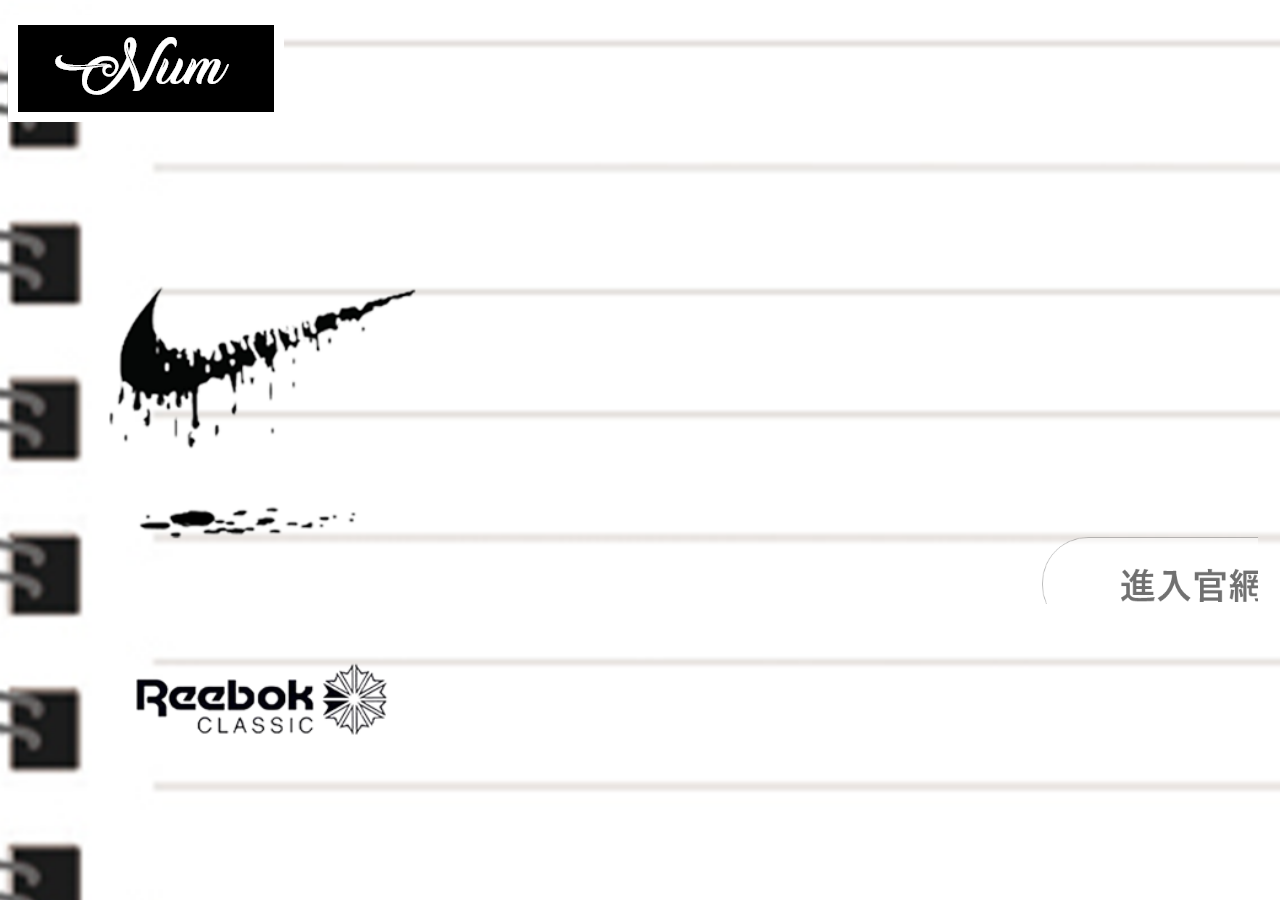
<file: index.html>
<!DOCTYPE html>
<html lang="en">
<head>
    <meta charset="UTF-8">
    <meta name="viewport" content="width=device-width, initial-scale=1.0">
    <meta http-equiv="X-UA-Compatible" content="ie=edge">
    <title>Num</title>
    <link href="./css/style.css" type="text/css" rel="stylesheet">
    <script src="./js/jquery-3.4.1.min.js"></script>
</head>

<body>
    <div class="body">
    <div class="logopic">
        <img src="./img/logo 1.png" id="logow">
        <img src="/RWDF/1 Repeat Grid 1.png" id="logop">
    </div>
    
    <div class="coverflow">
          
        <a href="#"><img src="./img/ADIDAS1.jpg" ></a>
        <a href="#"><img src="./img/NEWBALANCE.jpg"></a>
        <a href="#"><img src="./img/puma1.jpg"></a>
        <a href="#"><img src="./img/REEBOK.jpg"></a>
        <a href="#"><img src="./img/nike.jpg"></a>
    </div>
    <div class="button" onclick="window.location='./1.html'">
          <img src="./img/Repeat Grid 2@2x.png"  id="entrybt" type="button">
          <img src="RWDF\Repeat Grid 2.png" id="entrybt1"type="button">
        </div>
    </div>
    <script src="./js/action.js"></script>
</body>
</file>
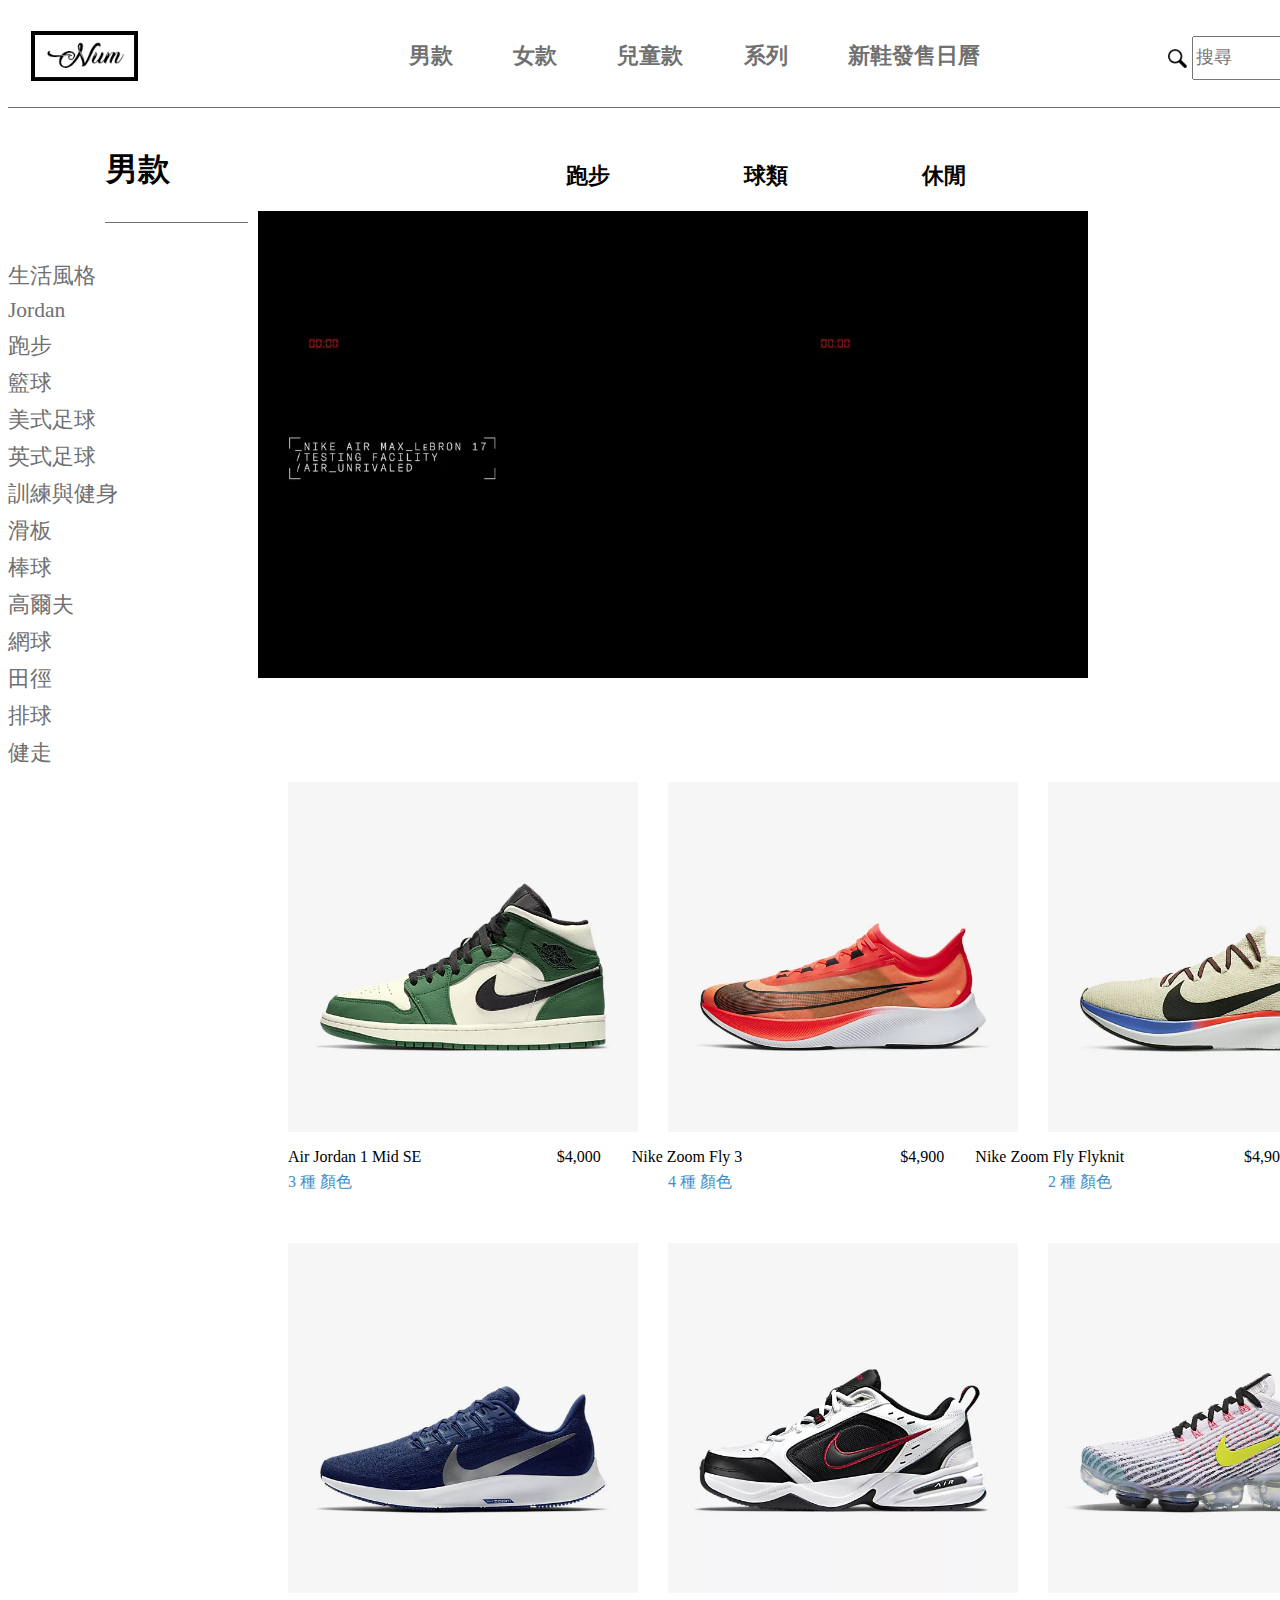
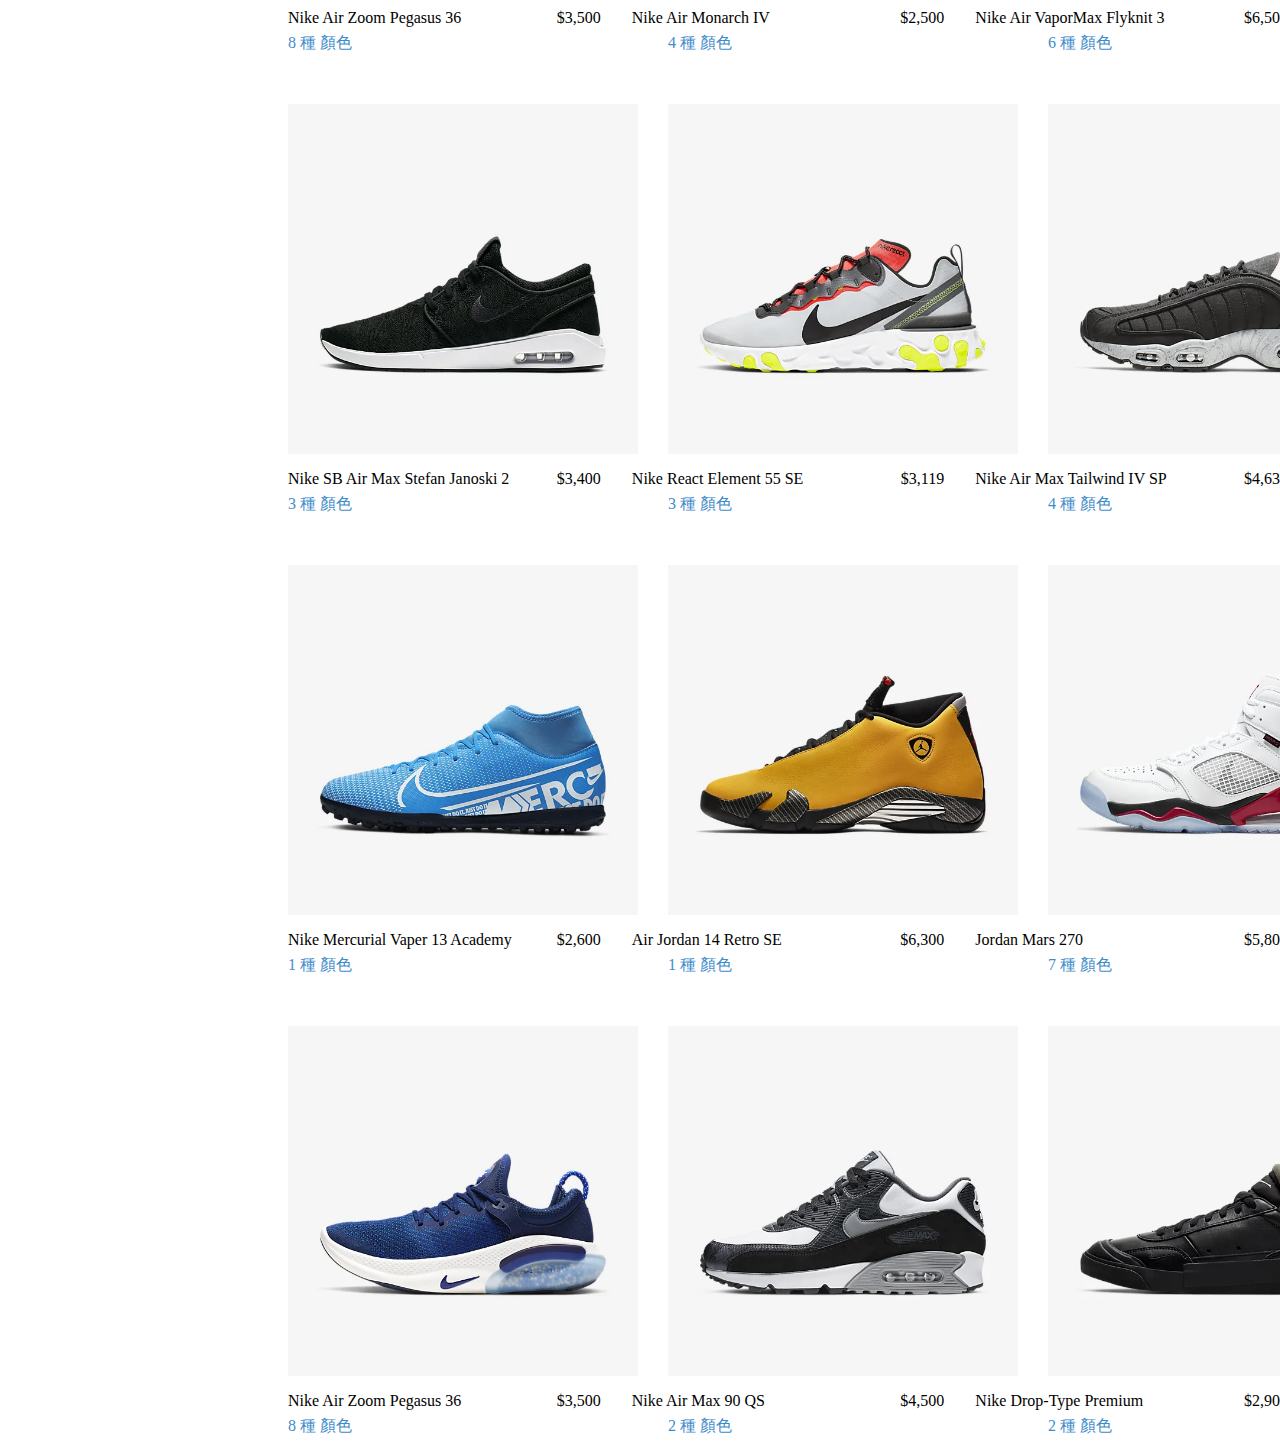
<file: Untitled-1.html>
<!DOCTYPE html>
<html lang="en">
<head>
    <meta charset="UTF-8">
    <meta name="viewport" content="width=device-width, initial-scale=1.0">
    <meta http-equiv="X-UA-Compatible" content="ie=edge">
    <title>Document</title>
    <link rel="stylesheet" href="./other/unit.css">
    <script src="./js/action.js"></script> 
</head>
<body>
    <div class="headline"><img src="./other/Repeat Grid 3.png" class="logo" >
    <h1>
        <div class="title">
        <ul>
            <li >男款</li> 
            <li >女款</li>
            <li >兒童款</li>
            <li >系列</li>
            <li >新鞋發售日曆</li>
        </ul>
        </div>
        <div class="searching">
            <img src="./other/102634-200-removebg-preview.png" class="searchicon">
            <input type="search" class="search" id="search" placeholder="搜尋" /> 
            <a href="./2.html"><img src="./other/b3lj8-n2uhy.png" class="shoppingcar" type="button"></a>
        </div>
        <div class="hamburger" >
         <div id="nav-icon1" >
             <span></span>
             <span></span>
             <span></span>
             <div class="hamlist" style="display: none;">
                 <ol>
                     
                     <li class="nike" id="haml"><a href="Untitled-1.html">NIKE</a></li>
                     
                     <li class="adidas" id="haml"><a href="">ADIDAS</a></li>
                     
                     <li class="puma" id="haml"><a href="">PUMA</a></li>
                    
                     <li class="newbalance" id="haml"><a href="">NEW BALANCE</a></li>
                    
                     <li class="reebok" id="haml"><a href="">REEBOK</li></a>
                     
                     
                     
                    
                     
                 </ol>
             </div>
           </div>
           
     </div>
    </div>
    </h1>
    <div class="borderline"></div>
    <div class="p1">              
        <p class="a1">男款</p>
        <ul>
            <li>跑步</li>
            <li>球類</li>
            <li>休閒</li>
        </ul>
    </div>
    <div class="borderline1"></div>
    <div class="side">
        <ul >
            <li><a href="https://www.ntue.edu.tw/">生活風格</a></li>
            <li><a href="https://www.ntue.edu.tw/">Jordan</a></li>
            <li><a href="https://www.ntue.edu.tw/">跑步</a></li>
            <li><a href="https://www.ntue.edu.tw/">籃球</a></li>
            <li><a href="https://www.ntue.edu.tw/">美式足球</a></li>
            <li><a href="https://www.ntue.edu.tw/">英式足球</a></li>
            <li><a href="https://www.ntue.edu.tw/">訓練與健身</a></li>
            <li><a href="https://www.ntue.edu.tw/">滑板</a></li>
            <li><a href="https://www.ntue.edu.tw/">棒球</a></li>
            <li><a href="https://www.ntue.edu.tw/">高爾夫</a></li>
            <li><a href="https://www.ntue.edu.tw/">網球</a></li>
            <li><a href="https://www.ntue.edu.tw/">田徑</a></li>
            <li><a href="https://www.ntue.edu.tw/">排球</a></li>
            <li><a href="https://www.ntue.edu.tw/">健走</a></li>
        </ul>
        <div class="video"><video muted autoplay loop width="965" height="467"><source src="./other/Nike _ Introducing the LeBron 17.mp4"></video></div>
    </div>

    <div class="products">
            <img src="./other/1.jpg" width="350px" >
            <img src="./other/2.jpg" width="350px" >
            <img src="./other/3.jpg" width="350px"class="p3" >
    </div> 
    <div class="introduction" >
    <div class="intro">    
            <div class="pintro">
               <p>Air Jordan 1 Mid SE</p>
            </div>
            <div class="prize">
               <p>$4,000</p>
            </div>
            
            

        
            <div class="pintro-1">
               <p>Nike Zoom Fly 3</p>
            </div>
            <div class="prize-1">
               <p>$4,900</p>
            </div>
         
                  
       
            <div class="pintro-2">
               <p>Nike Zoom Fly Flyknit</p>
            </div>
            <div class="prize-2">
               <p>$4,900</p>
            </div>
    </div>  
            <p class="color">3 種 顏色</p>    
            <p class="color-1">4 種 顏色</p>        
            <p class="color-2">2 種 顏色</p>
    </div>


    <div class="product1">
            <img src="./other/4.jpg" width="350px"class="p4" >
            <img src="./other/5.jpg" width="350px" class="p5">
            <img src="./other/6.jpg" width="350px" class="p6">
    </div>
    <div class="intro1">    
            <div class="pintro1">
               <p>Nike Air Zoom Pegasus 36</p>
            </div>
            <div class="prize1">
               <p>$3,500</p>
            </div>
            
            

        
            <div class="pintro1-1">
               <p>Nike Air Monarch IV</p>
            </div>
            <div class="prize1-1">
               <p>$2,500</p>
            </div>
         
                  
       
            <div class="pintro1-2">
               <p>Nike Air VaporMax Flyknit 3</p>
            </div>
            <div class="prize1-2">
               <p>$6,500</p>
            </div>
    </div>  
            <p class="color1">8 種 顏色</p>    
            <p class="color1-1">4 種 顏色</p>        
            <p class="color1-2">6 種 顏色</p>
    </div>
    <div class="product2">
            <img src="./other/7.jpg" width="350px" >
            <img src="./other/8.jpg" width="350px" >
            <img src="./other/9.jpg" width="350px" >
    </div>     

    <div class="intro2">    
        <div class="pintro2">
           <p>Nike SB Air Max Stefan Janoski 2</p>
        </div>
        <div class="prize2">
           <p>$3,400</p>
        </div>
        
        

    
        <div class="pintro2-1">
           <p>Nike React Element 55 SE</p>
        </div>
        <div class="prize2-1">
           <p>$3,119</p>
        </div>
     
              
   
        <div class="pintro2-2">
           <p>Nike Air Max Tailwind IV SP</p>
        </div>
        <div class="prize2-2">
           <p>$4,639</p>
        </div>
</div>  
        <p class="color2">3 種 顏色</p>    
        <p class="color2-1">3 種 顏色</p>        
        <p class="color2-2">4 種 顏色</p>
</div>

    <div class="product3">  
            <img src="./other/10.jpg" width="350px" >
            <img src="./other/11.jpg" width="350px" >
            <img src="./other/12.jpg" width="350px" >
    </div>    
    <div class="intro3">    
        <div class="pintro3">
           <p>Nike Mercurial Vaper 13 Academy</p>
        </div>
        <div class="prize3">
           <p>$2,600</p>
        </div>
        
        

    
        <div class="pintro3-1">
           <p>Air Jordan 14 Retro SE</p>
        </div>
        <div class="prize3-1">
           <p>$6,300</p>
        </div>
     
              
   
        <div class="pintro3-2">
           <p>Jordan Mars 270</p>
        </div>
        <div class="prize3-2">
           <p>$5,800</p>
        </div>
</div>  
        <p class="color3">1 種 顏色</p>    
        <p class="color3-1">1 種 顏色</p>        
        <p class="color3-2">7 種 顏色</p>
</div>

    <div class="product4"> 
            <img src="./other/13.jpg" width="350px" >
            <img src="./other/14.jpg" width="350px" >
            <img src="./other/15.jpg" width="350px" >
    </div>  
    <div class="intro4">    
        <div class="pintro4">
           <p>Nike Air Zoom Pegasus 36</p>
        </div>
        <div class="prize4">
           <p>$3,500</p>
        </div>
        
        

    
        <div class="pintro4-1">
           <p>Nike Air Max 90 QS</p>
        </div>
        <div class="prize4-1">
           <p>$4,500</p>
        </div>
     
              
   
        <div class="pintro4-2">
           <p>Nike Drop-Type Premium</p>
        </div>
        <div class="prize4-2">
           <p>$2,900</p>
        </div>
</div>  
        <p class="color4">8 種 顏色</p>    
        <p class="color4-1">2 種 顏色</p>        
        <p class="color4-2">2 種 顏色</p>
</div>
<footer>
   <div class="ftbox">
      <img class="ftlogo" src="img/logo 1.png">
      <img class="ftfb" src="/首頁pad/Fb_icon_header.png">
      <img class="ftig" src="首頁pad/ig.png">
      <img class="ftyt" src="首頁pad/youtube.png">
      <p class="ftword">© Num TW LIMITED 2019 保留所有權</p>
   </div>
</footer>
</body>
</html>
</file>
<file: css/style.css>
html{
    background-image: url('../RWDF/81813340_912491682481615_412210852033200128_n.png');
    width:100%;
    height:100%;
    z-index: -1;
}
.body{
  
    flex-direction: row;
    
}
.coverflow{
    
    width: 36.84vw;
    height: 25.79vw;
   left:110px;
    position: relative;
    
}
.coverflow>a{
    width: 100%;
    height:100%;
    margin:auto 0;
    display: block;
    position: absolute;
    margin:25% 25% 25% 55%;
    padding:0%;
    opacity: 0;
  
filter: alpha(opacity=0);
/*當圖片數量增加，影片長度需更改，變為5s*圖片數量*/
-webkit-animation: silder 15s linear infinite;
                animation: silder 15s linear infinite;
}
.coverflow>a>img{
    width:100%;
    z-index:1;
}
.logopic{
    width:19.47vw;
    height:0.52vw;
   
}
.logopic>img{
    margin-top:3%;
    
}
#logop{
    display: none;
}
/*動畫關鍵影格*/
@-webkit-keyframes silder {
    10% {
        opacity: 1;
        filter: alpha(opacity=100);
    }
    20% {
        opacity: 1;
        filter: alpha(opacity=100);
    }
    30% {
        opacity: 1;
        filter: alpha(opacity=100);
    }
    40% {
        opacity: 1;
        filter: alpha(opacity=100);
    }
    50% {
        opacity: 0;
        filter: alpha(opacity=0);
    }
}
@keyframes silder {
    10% {
        opacity: 1;
        filter: alpha(opacity=100);
    }
    20% {
        opacity: 1;
        filter: alpha(opacity=100);
    }
    30% {
        opacity: 1;
        filter: alpha(opacity=100);
    }
    40% {
        opacity: 1;
        filter: alpha(opacity=100);
    }
    50% {
        opacity: 0;
        filter: alpha(opacity=0);
    }
}

/*每個圖片各延遲5秒*/
.coverflow>a:nth-child(5) {
    -webkit-animation-delay: 12s;
            animation-delay: 12s;               
}

.coverflow>a:nth-child(4) {
    -webkit-animation-delay: 9s;
            animation-delay: 9s;
}

.coverflow>a:nth-child(3) {
    -webkit-animation-delay: 6s;
            animation-delay: 6s;    
}
.coverflow>a:nth-child(2) {
    -webkit-animation-delay: 3s;
            animation-delay: 3s;    
}
.coverflow>a:nth-child(1) {
    -webkit-animation-delay: 0s;
            animation-delay: 0s;    
}



.button{
   position: absolute;
    margin:15vw 0 0 80.79vw;
 
   border-bottom: 0;
    
    
}
.button>a>img{
    
    margin: 0 auto;
    width:18.63vw;
    height:5.84vw;
}
#entrybt1{
    opacity: 0;
    z-index: 2;
}
.button{width:16.84vw; height:5.26vw;overflow:hidden;}
.button img{transform:scale(1,1);transition: all 1s ease-out;}
.button img:hover{transform:scale(1.2,1.2);}
@media(max-width:768px){
    html{
        background-image: url('../RWDF/Intersection\ 1.png');
    }
    .coverflow>a{
        margin:25% 0 0 55%;
    }
    #entrybt{
        display: none;
    }
    #entrybt1{
        opacity: 1;
        
    }
    .button{
        width: 30vw;
        height:9.43vw;
        margin:50.37vw 0 0 70.74vw;
    }
    .coverflow{
        margin-left:2.5%;
        margin-top:29%;
    }
    #logow{
        display: none;
    }
    #logop{
        display: inline;
        margin-left: 1em;
    }
    .coverflow>a>img{
        width: 400px;
        height:400px;
        
        z-index:1;
    }

}
</file>
<file: other/unit.css>
body{
    width:100%;
}
.headline{
    display:flex;
}
h1{
    margin:0px;
}
.logo{
    margin:23px 178.6px 23px 23px;
    width:107px;
    height:50px;
    display:flex;
}
.title{
    margin:25.6px 0 0 0;
    width:1000px;
}
.title ul{
    display:inline;
}
.title li{
    display:inline;
    padding:0 0 0 52.3px;
    font-size: 21.5px;
    font-family: 'Segoe UI';
    color:#707070;
}
.searching{
    display:flex;
}
.searching a{
    margin-top:-19px;
}
.search{
    display:inline;
   
    width:192.5px;
    height:43.9px;
    font-size: 17.7px;
    margin:-34.6px 0 0 5px;
    z-index: 2;
}
.searchicon{
    display:inline;
    width:19.2px;
    height:19.2px;
    margin:-21.5px 0 0 851.6px;
    z-index: 1;
}
.shoppingcar{
  
    margin:-80% 0 0 40px;
    padding-top:-20%;
}
.borderline{
    margin:3px 0 0 0;
    width:100%;
    height:1px;
    background-color:#707070;
}
.p1{
    display:flex;
}
.p1 ul{

    margin:52.9px 0 0 226.5px;
}
.p1 li{
    display:inline;
    font-size: 21.5px;
    font-family: 'Segoe UI';
    font-weight: bold;
    color:black;
    margin:0 0 0 130px;
   
}
.a1{
    font-size: 32px;
    font-family: 'Segoe UI';
    font-weight: bold;
    margin:40.3px 0 0 97.8px;
}

.borderline1{
    margin:30px 0 0 97.3px;
    width:143px;
    height:1px;
    background-color:#707070;
}
#l{
    font-size:35px;
    font-weight: bold;
    color:#444444;
    line-height: 51px;
    letter-spacing: 50;
    font-weight: bold;
 }
 .hamburger{
     display:none;
 }
 #nav-icon1 {
     width: 60px;
     height: 45px;
     position: relative;
     margin: 50px auto;
     -webkit-transform: rotate(0deg);
     -moz-transform: rotate(0deg);
     -o-transform: rotate(0deg);
     transform: rotate(0deg);
     -webkit-transition: .5s ease-in-out;
     -moz-transition: .5s ease-in-out;
     -o-transition: .5s ease-in-out;
     transition: .5s ease-in-out;
     cursor: pointer;
   }
   
   #nav-icon1 span {
     display: block;
     position: absolute;
     height: 5px;
     width: 50%;
     background: black;
     border-radius: 9px;
     opacity: 1;
     left: 0;
     -webkit-transform: rotate(0deg);
     -moz-transform: rotate(0deg);
     -o-transform: rotate(0deg);
     transform: rotate(0deg);
     -webkit-transition: .25s ease-in-out;
     -moz-transition: .25s ease-in-out;
     -o-transition: .25s ease-in-out;
     transition: .25s ease-in-out;
   }
   
   #nav-icon1 span:nth-child(1) {
     top: 0px;
   }
   
   #nav-icon1 span:nth-child(2) {
     top: 10px;
   }
   
   #nav-icon1 span:nth-child(3) {
     top: 20px;
   }
   
   #nav-icon1.open span:nth-child(1) {
     top: 10px;
     -webkit-transform: rotate(135deg);
     -moz-transform: rotate(135deg);
     -o-transform: rotate(135deg);
     transform: rotate(135deg);
   }
   
   #nav-icon1.open span:nth-child(2) {
     opacity: 0;
     left: -60px;
   }
   
   #nav-icon1.open span:nth-child(3) {
     top: 10px;
     -webkit-transform: rotate(-135deg);
     -moz-transform: rotate(-135deg);
     -o-transform: rotate(-135deg);
     transform: rotate(-135deg);
   }
.side{
    margin-top:12px;
}
.side ul{
    display:inline;
    list-style-type: none;
}
.side li{
    font-size: 21.5px;
    font-family: 'Segoe UI';
    color:#707070;
    margin-top: 8px;
}
.side a{
    text-decoration: none;
    color:#707070;
}
.video{
  
    margin:-556px 0 0 183px;
}
.products{
    margin:100px 0 0 250px;
    display:flex;
}
.products img{
    margin:0 0 0 30px;
}


.intro{
    display:flex;
    height:40px;
}
.pintro{
    margin:0 0 0 280px;
    width:300px;
    height:20px;
}
.prize{
    margin:0 0 0 5px;
    display:inline;
}
.color{
    display:inline;
    margin:0 0 0 280px;
    color:#3F8CCA;
}

.pintro-1{
    margin:0 0 0 31px;
    width:300px;
    height:20px;
}
.prize-1{
    margin:0 0 0 5px;
    display:inline;
}
.color-1{
    margin:0 0 0 312px;
    color:#3F8CCA;
    display:inline;
}

.pintro-2{
    margin:0 0 0 31px;
    width:300px;
    height:20px;
}
.prize-2{
    margin:0 0 0 5px;
    display:inline;
}
.color-2{
    display:inline;
    margin:0 0 0 312px;
    color:#3F8CCA;
}


.product1{
    margin:50px 0 0 250px;
    display:flex;
}
.product1 img{
    margin:0 0 0 30px;
}

.intro1{
    display:flex;
    height:40px;
}
.pintro1{
    margin:0 0 0 280px;
    width:300px;
    height:20px;
}
.prize1{
    margin:0 0 0 5px;
    display:inline;
}
.color1{
    display:inline;
    margin:0 0 0 280px;
    color:#3F8CCA;
}

.pintro1-1{
    margin:0 0 0 31px;
    width:300px;
    height:20px;
}
.prize1-1{
    margin:0 0 0 5px;
    display:inline;
}
.color1-1{
    margin:0 0 0 312px;
    color:#3F8CCA;
    display:inline;
}

.pintro1-2{
    margin:0 0 0 31px;
    width:300px;
    height:20px;
}
.prize1-2{
    margin:0 0 0 5px;
    display:inline;
}
.color1-2{
    display:inline;
    margin:0 0 0 312px;
    color:#3F8CCA;
}


.product2{
    margin:50px 0 0 250px;
    display:flex;
}
.product2 img{
    margin:0 0 0 30px;
}

.intro2{
    display:flex;
    height:40px;
}
.pintro2{
    margin:0 0 0 280px;
    width:300px;
    height:20px;
}
.prize2{
    margin:0 0 0 5px;
    display:inline;
}
.color2{
    display:inline;
    margin:0 0 0 280px;
    color:#3F8CCA;
}

.pintro2-1{
    margin:0 0 0 31px;
    width:300px;
    height:20px;
}
.prize2-1{
    margin:0 0 0 5px;
    display:inline;
}
.color2-1{
    margin:0 0 0 312px;
    color:#3F8CCA;
    display:inline;
}

.pintro2-2{
    margin:0 0 0 31px;
    width:300px;
    height:20px;
}
.prize2-2{
    margin:0 0 0 5px;
    display:inline;
}
.color2-2{
    display:inline;
    margin:0 0 0 312px;
    color:#3F8CCA;
}


.product3{
    margin:50px 0 0 250px;
    display:flex;
}
.product3 img{
    margin:0 0 0 30px;
}
.intro3{
    display:flex;
    height:40px;
}
.pintro3{
    margin:0 0 0 280px;
    width:300px;
    height:20px;
}
.prize3{
    margin:0 0 0 5px;
    display:inline;
}
.color3{
    display:inline;
    margin:0 0 0 280px;
    color:#3F8CCA;
}

.pintro3-1{
    margin:0 0 0 31px;
    width:300px;
    height:20px;
}
.prize3-1{
    margin:0 0 0 5px;
    display:inline;
}
.color3-1{
    margin:0 0 0 312px;
    color:#3F8CCA;
    display:inline;
}

.pintro3-2{
    margin:0 0 0 31px;
    width:300px;
    height:20px;
}
.prize3-2{
    margin:0 0 0 5px;
    display:inline;
}
.color3-2{
    display:inline;
    margin:0 0 0 312px;
    color:#3F8CCA;
}


.product4{
    margin:50px 0 0 250px;
    display:flex;
}
.product4 img{
    margin:0 0 0 30px;
}
.intro4{
    display:flex;
    height:40px;
}
.pintro4{
    margin:0 0 0 280px;
    width:300px;
    height:20px;
}
.prize4{
    margin:0 0 0 5px;
    display:inline;
}
.color4{
    display:inline;
    margin:0 0 0 280px;
    color:#3F8CCA;
}

.pintro4-1{
    margin:0 0 0 31px;
    width:300px;
    height:20px;
}
.prize4-1{
    margin:0 0 0 5px;
    display:inline;
}
.color4-1{
    margin:0 0 0 312px;
    color:#3F8CCA;
    display:inline;
}

.pintro4-2{
    margin:0 0 0 31px;
    width:300px;
    height:20px;
}
.prize4-2{
    margin:0 0 0 5px;
    display:inline;
}
.color4-2{
    display:inline;
    margin:0 0 0 312px;
    color:#3F8CCA;
}
footer{
    display: none;
}
@media(max-width:768px){
   
    .logo{

        width:56px;
        height:26px;
        margin:0;
        position: absolute;
        top:13px;
        left:11px;
     
    }
    .title{
        position: absolute;
        top:-25px;
        left:145px;
        width:378px;
    }
    .title li{
        padding:0 0 0 30px;
        font-size: 10px;
    }
    .searching a{
        margin:0px;
    }
    .searchicon{
        width:24px;
        height:24px;
        position: absolute;
        margin:0;

        top:14px;
        left:635px;
    }
    .search{
        display: none;
    }
    
    .shoppingcar{
      margin:0px;
      position: absolute;
      top:5px;
      left:670px;
      width:52.74px;
      height:37.31px;
    }
    .borderline{
        position: absolute;
        margin:0;
        width:768px;
        top:51px;
    }
    .hamburger{
        display: inline;
        position: absolute;
        left:730.7px;
        top:-37px;
        
    }
    #nav-icon2{
        width:29px;
        height:4px;
    }
    .hamlist{
        position: absolute;
        top:80px;
        left:-710px;
        display: flex;
        flex-direction: column;
        list-style: none;
        background-color: gray;
        height:400px;
        width:768px;
        z-index: 2;
        
    }
    .hamlist ol{
        list-style-type: circle;
        margin:0;
        position: absolute;
        top:10px;
        font-family: Sitka Subheading;
 height:35px;
    }
    .hamlist ol li{
        
        margin:0;
    }
    .a1{
        font-size:16px;
        position: absolute;
        top:71px;
        left:88px;
        margin:0;
    }
    .borderline1{
        display: none;
    }
    .p1 ul{
        margin:0px;
        position: absolute;
        top:73px;
        left:200px;
    }
    .p1 li{
        font-size: 12px;
        font-weight: normal;
        margin: 0 0 0 37px;
    }
    .side ul {
        display: none;
    }
    .video{
        width:631px;
        height:333px;
        position: absolute;
        top:110px;
        left:70px;
        margin:0px;
    }
    video{
        width:631px;
        height:333px;
    }
    .products{
        margin:0;
        position: absolute;
        top:485px;
        left:42px;
    }
    .products img{
        width:208px;
        height:207px;
      
    }
    .intro{
        height:12px;
    }
    .pintro{
        font-size: 9px;
        font-weight: bold;
        margin:0px;
        position: absolute;
        top:702px;
        left:74px;
    }
    .prize{
        font-size: 9px;
        font-weight: bold;
        margin:0px;
        position: absolute;
        top:702px;
        left:234px;
    }
    .color{
        position: absolute;
        margin:0px;
        top:725px;
        left:74px;
        font-size:9px;
    }
    .pintro-1{
        font-size: 9px;
        font-weight: bold;
        margin:0px;
        position: absolute;
        top:702px;
        left:312px;
    }
    .prize-1{
        font-size: 9px;
        font-weight: bold;
        margin:0px;
        position: absolute;
        top:702px;
        left:472px;
    }
    .color-1{
        position: absolute;
        margin:0px;
        top:725px;
        left:312px;
        font-size:9px;
    }
    .pintro-2{
        font-size: 9px;
        font-weight: bold;
        margin:0px;
        position: absolute;
        top:702px;
        left:550px;
    }
    .prize-2{
        font-size: 9px;
        font-weight: bold;
        margin:0px;
        position: absolute;
        top:702px;
        left:710px;
    }
    .color-2{
        position: absolute;
        margin:0px;
        top:725px;
        left:550px;
        font-size:9px;
    }
    .product1{
        position: absolute;
        margin:0px;
        top:784px;
        left:42px;
    }
    .product1 img{
        width:208px;
        height:207px;
    }
    .intro1{
        height:12px;
    }
    .pintro1{
        font-size: 9px;
        font-weight: bold;
        margin:0px;
        position: absolute;
        top:1001px;
        left:74px;
    }
    .prize1{
        font-size: 9px;
        font-weight: bold;
        margin:0px;
        position: absolute;
        top:1001px;
        left:234px;
    }
    .color1{
        position: absolute;
        margin:0px;
        top:1024px;
        left:74px;
        font-size:9px;
    }
    .pintro1-1{
        font-size: 9px;
        font-weight: bold;
        margin:0px;
        position: absolute;
        top:1001px;
        left:312px;
    }
    .prize1-1{
        font-size: 9px;
        font-weight: bold;
        margin:0px;
        position: absolute;
        top:1001px;
        left:472px;
    }
    .color1-1{
        position: absolute;
        margin:0px;
        top:1024px;
        left:312px;
        font-size:9px;
    }
    .pintro1-2{
        font-size: 9px;
        font-weight: bold;
        margin:0px;
        position: absolute;
        top:1001px;
        left:550px;
    }
    .prize1-2{
        font-size: 9px;
        font-weight: bold;
        margin:0px;
        position: absolute;
        top:1001px;
        left:710px;
    }
    .color1-2{
        position: absolute;
        margin:0px;
        top:1024px;
        left:550px;
        font-size:9px;
    }
    .product2{
        position: absolute;
        margin:0px;
        top:1083px;
        left:42px;
    }
    .product2 img{
        width:208px;
        height:207px;
    }
    .intro1{
        height:12px;
    }
    .pintro2{
        font-size: 9px;
        font-weight: bold;
        margin:0px;
        position: absolute;
        top:1300px;
        left:74px;
    }
    .prize2{
        font-size: 9px;
        font-weight: bold;
        margin:0px;
        position: absolute;
        top:1300px;
        left:234px;
    }
    .color2{
        position: absolute;
        margin:0px;
        top:1323px;
        left:74px;
        font-size:9px;
    }
    .pintro2-1{
        font-size: 9px;
        font-weight: bold;
        margin:0px;
        position: absolute;
        top:1300px;
        left:312px;
    }
    .prize2-1{
        font-size: 9px;
        font-weight: bold;
        margin:0px;
        position: absolute;
        top:1300px;
        left:472px;
    }
    .color2-1{
        position: absolute;
        margin:0px;
        top:1323px;
        left:312px;
        font-size:9px;
    }
    .pintro2-2{
        font-size: 9px;
        font-weight: bold;
        margin:0px;
        position: absolute;
        top:1300px;
        left:550px;
    }
    .prize2-2{
        font-size: 9px;
        font-weight: bold;
        margin:0px;
        position: absolute;
        top:1300px;
        left:710px;
    }
    .color2-2{
        position: absolute;
        margin:0px;
        top:1323px;
        left:550px;
        font-size:9px;
    }
    .product3{
       
        position: absolute;
        margin:0px;
        top:1382px;
        left:42px;
    }
    .product3 img{
        width:208px;
        height:207px;
    }
    .intro3{
        height:12px;
    }
    .pintro3{
        font-size: 9px;
        font-weight: bold;
        margin:0px;
        position: absolute;
        top:1598px;
        left:74px;
    }
    .prize3{
        font-size: 9px;
        font-weight: bold;
        margin:0px;
        position: absolute;
        top:1598px;
        left:234px;
    }
    .color3{
        position: absolute;
        margin:0px;
        top:1622px;
        left:74px;
        font-size:9px;
    }
    .pintro3-1{
        font-size: 9px;
        font-weight: bold;
        margin:0px;
        position: absolute;
        top:1598px;
        left:312px;
    }
    .prize3-1{
        font-size: 9px;
        font-weight: bold;
        margin:0px;
        position: absolute;
        top:1598px;
        left:472px;
    }
    .color3-1{
        position: absolute;
        margin:0px;
        top:1622px;
        left:312px;
        font-size:9px;
    }
    .pintro3-2{
        font-size: 9px;
        font-weight: bold;
        margin:0px;
        position: absolute;
        top:1598px;
        left:550px;
    }
    .prize3-2{
        font-size: 9px;
        font-weight: bold;
        margin:0px;
        position: absolute;
        top:1598px;
        left:710px;
    }
    .color3-2{
        position: absolute;
        margin:0px;
        top:1622px;
        left:550px;
        font-size:9px;
    }
    .product4{
        position: absolute;
        margin:0px;
        top:1681px;
        left:42px;
    }
    .product4 img{
        width:208px;
        height:207px;
    }
    .intro4{
        height:12px;
    }
    .pintro4{
        font-size: 9px;
        font-weight: bold;
        margin:0px;
        position: absolute;
        top:1897px;
        left:74px;
    }
    .prize4{
        font-size: 9px;
        font-weight: bold;
        margin:0px;
        position: absolute;
        top:1897px;
        left:234px;
    }
    .color4{
        position: absolute;
        margin:0px;
        top:1921px;
        left:74px;
        font-size:9px;
    }
    .pintro4-1{
        font-size: 9px;
        font-weight: bold;
        margin:0px;
        position: absolute;
        top:1897px;
        left:312px;
    }
    .prize4-1{
        font-size: 9px;
        font-weight: bold;
        margin:0px;
        position: absolute;
        top:1897px;
        left:472px;
    }
    .color4-1{
        position: absolute;
        margin:0px;
        top:1921px;
        left:312px;
        font-size:9px;
    }
    .pintro4-2{
        font-size: 9px;
        font-weight: bold;
        margin:0px;
        position: absolute;
        top:1897px;
        left:550px;
    }
    .prize4-2{
        font-size: 9px;
        font-weight: bold;
        margin:0px;
        position: absolute;
        top:1897px;
        left:710px;
    }
    .color4-2{
        position: absolute;
        margin:0px;
        top:1921px;
        left:550px;
        font-size:9px;
    }
    footer{
        display: inline;
    }
    .ftbox{
        margin:0;
        position: absolute;
        top:1950px;
        width:768px;
        height:65px;
        background-color: black;
    }
    .ftlogo{
        width:70px;
        height:34px;
        position: absolute;
        top:7px;
        left:52px;
    }
    .ftfb{
        position: absolute;
        top:15px;
        left:559.2px;
        width:21px;
        height:20px;
    }
    .ftig{
        position: absolute;
        top:11px;
        left:587.2px;
        width:38px;
        height:29px;
    }
    .ftyt{
        position: absolute;
        top:16px;
        left:633.2px;
        width:23px;
        height:17px;
    }
    .ftword{
        font-size: 5px;
        font-family: Sitka Subheading;
        color: white;
        position: absolute;
        top:38px;
        margin:0;
        left:671.2px;
    }
}
@media(max-width:375px){
    .logo{
        width:108px;
        height:26px;
        left:135px;
        top:2.5px;
    }
    .title{
        display: none;
    }
    .searchicon{
        display: none;
    }
    .shoppingcar{
        display: none;
    }
    .borderline{
        top:32px;
        width:375px;
    }
    .hamburger{
        top:-40px;
        left:350px;
    }
    #nav-icon1{
        width:30px;
    }
    #nav-icon1 span{
        height:2px;
    }
    #nav-icon1 span:nth-child(2){
        top:5px;
    }
    #nav-icon1 span:nth-child(3){
        top:10px;
    }
    .a1{
        font-size:20px;
        position: absolute;
        top:248px;
        left:16px;
        margin:0;
    }
    .p1 ul{
        margin:0px;
        position: absolute;
        top:252px;
        left:48px;
    }
    .p1 li{
        font-size: 8px;
        font-weight: normal;
        margin: 0 0 0 45px;
    }
    .video{
        width:356px;
        height:200px;
        position: absolute;
        top:45px;
        left:11px;
        margin:0px;
    }
    video{
        width:356px;
        height:200px;
    }
    .products{
        margin:0;
        position: absolute;
        top:305px;
        left:35px;
    }
    .products img{
        width:118px;
        height:118px;
    }
    .intro{
        height:4px;
    }
    .pintro{
        font-size: 4px;
        font-weight: bold;
        margin:0px;
        position: absolute;
        top:425px;
        left:64px;
    }
    .prize{
        font-size: 4px;
        font-weight: bold;
        margin:0px;
        position: absolute;
        top:425px;
        left:154px;
    }
    .color{
        position: absolute;
        margin:0px;
        top:445px;
        left:64px;
        font-size:4px;
    }
    .pintro-1{
        font-size: 4px;
        font-weight: bold;
        margin:0px;
        position: absolute;
        top:425px;
        left:214px;
    }
    .prize-1{
        font-size:4px;
        font-weight: bold;
        margin:0px;
        position: absolute;
        top:425px;
        left:294px;
    }
    .color-1{
        position: absolute;
        margin:0px;
        top:445px;
        left:214px;
        font-size:4px;
    }
    .p3{
        position: absolute;
        top:170px;
        left:0px;
    }
    .pintro-2{
        font-size: 4px;
        font-weight: bold;
        margin:0px;
        position: absolute;
        top:594px;
        left:64px;
    }
    .prize-2{
        font-size: 4px;
        font-weight: bold;
        margin:0px;
        position: absolute;
        top:594px;
        left:160px;
    }
    .color-2{
        position: absolute;
        margin:0px;
        top:614px;
        left:64px;
        font-size:4px;
    }
   .product1 img{
    width:118px;
    height:118px;
    }
    .p4{
        position: absolute;
        top:-310px;
        left:140px;
    }
    .intro1{
        height:5px;
    }
    .pintro1{
        font-size: 4px;
        font-weight: bold;
        margin:0px;
        position: absolute;
        top:595px;
        left:212px;
    }
    .prize1{
        font-size: 4px;
        font-weight: bold;
        margin:0px;
        position: absolute;
        top:595px;
        left:324px;
    }
    .color1{
        position: absolute;
        margin:0px;
        top:615px;
        left:212px;
        font-size:4px;
    }
    .p5{
        position: absolute;
        top:-140px;
        left:-10px;
    }
    .intro1-1{
        height:5px;
    }
    .pintro1-1{
        font-size: 4px;
        font-weight: bold;
        margin:0px;
        position: absolute;
        top:765px;
        left:64px;
    }
    .prize1-1{
        font-size: 4px;
        font-weight: bold;
        margin:0px;
        position: absolute;
        top:765px;
        left:154px;
    }
    .color1-1{
        position: absolute;
        margin:0px;
        top:785px;
        left:64px;
        font-size:4px;
    }
    .p6{
        position: absolute;
        top:-140px;
        left:140px;
    }
    .intro1-2{
        height:5px;
    }
    .pintro1-2{
        font-size: 4px;
        font-weight: bold;
        margin:0px;
        position: absolute;
        top:765px;
        left:214px;
    }
    .prize1-2{
        font-size: 4px;
        font-weight: bold;
        margin:0px;
        position: absolute;
        top:765px;
        left:334px;
    }
    .color1-2{
        position: absolute;
        margin:0px;
        top:785px;
        left:214px;
        font-size:4px;
    }
    .product2{
        display: none;
    }
    .intro2{
        display: none;
    }
    .product3{
        display: none;
    }
    .intro3{
        display: none;
    }
    .product4{
        display: none;
    }
    .intro4{
        display: none;
    }
    .color2,.color2-1,.color2-2,.color3,.color3-1,.color3-2,.color4,.color4-1,.color4-2{
        display: none;
    }
    .ftbox{
        margin:0;
        position: absolute;
        top:840px;
        width:375px;
        height:23.96px;
        background-color: black;
    }
    .ftlogo{
        width:44px;
        height:15px;
        position: absolute;
        top:5px;
        left:22px;
    }
    .ftfb{
        position: absolute;
        top:4px;
        left:272.2px;
        width:12px;
        height:13px;
    }
    .ftig{
        position: absolute;
        top:2px;
        left:289.2px;
        width:22px;
        height:17px;
    }
    .ftyt{
        position: absolute;
        top:5px;
        left:315.2px;
        width:13px;
        height:10px;
    }
    .ftword{
        font-size: 1px;
        font-family: Sitka Subheading;
        color: white;
        position: absolute;
        top:5px;
        margin:0;
        left:338.2px;
        width:34px;
        height:3px;
    }
}
</file>
